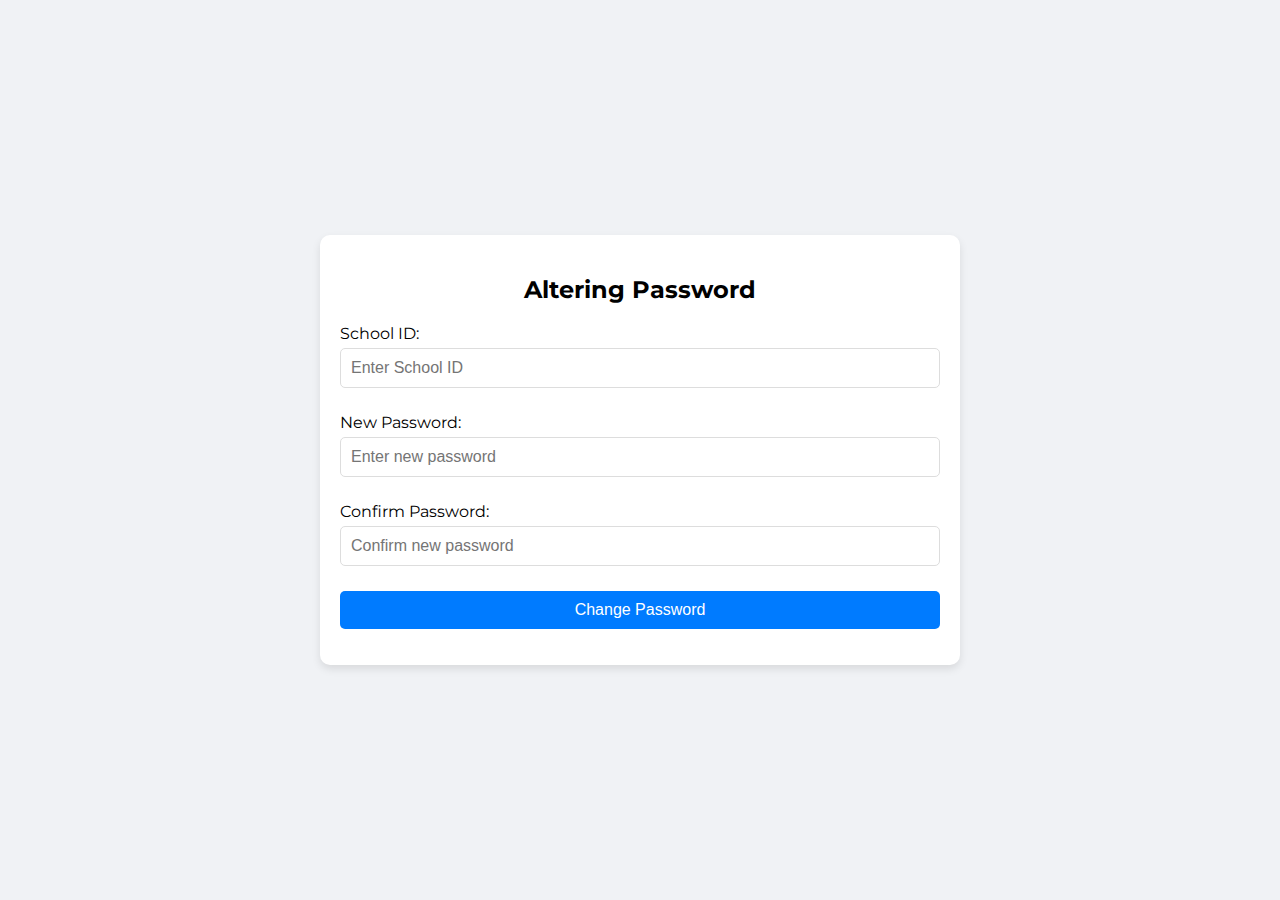
<file: admin_dashboard/templates/altering_password.html>
<!DOCTYPE html>
<html lang="en">
<head>
    <meta charset="utf-8">
    <meta name="viewport" content="width=device-width,initial-scale=1.0">
    <title>Altering Password</title>
    <link href="https://fonts.googleapis.com/css2?family=Montserrat:wght@100;200;300;400;500;600;700;800;900&display=swap" rel="stylesheet">
    <link rel="stylesheet" href="../static/css/common.css">
</head>
<body>
    <div class="container">
        <h2>Altering Password</h2>
        <div class="form-container">
            <form id="changePasswordForm">
                <div class="form-group">
                    <label for="school_id">School ID:</label>
                    <input type="text" id="school_id" name="school_id" placeholder="Enter School ID" required>
                </div>
                <div class="form-group">
                    <label for="new-password">New Password:</label>
                    <input type="password" id="new-password" name="new-password" placeholder="Enter new password" required>
                </div>
                <div class="form-group">
                    <label for="confirm-password">Confirm Password:</label>
                    <input type="password" id="confirm-password" name="confirm-password" placeholder="Confirm new password" required>
                </div>
                <button type="submit">Change Password</button>
            </form>
            <p id="message"></p>
        </div>
    </div>

    <script>
        document.getElementById('changePasswordForm').addEventListener('submit', function(event) {
            event.preventDefault();
            const school_id = document.getElementById('school_id').value;
            const newPassword = document.getElementById('new-password').value;
            const confirmPassword = document.getElementById('confirm-password').value;
            const message = document.getElementById('message');

            if (newPassword !== confirmPassword) {
                message.style.color = 'red';
                message.textContent = 'Passwords do not match!';
                return;
            }

            fetch('/change_password', {
                method: 'POST',
                headers: {
                    'Content-Type': 'application/json'
                },
                body: JSON.stringify({ school_id, newPassword })
            })
            .then(response => response.json())
            .then(data => {
                if (data.success) {
                    message.style.color = 'green';
                    message.textContent = 'Password changed successfully.';
                } else {
                    message.style.color = 'red';
                    message.textContent = 'Failed to change password: ' + data.message;
                }
            })
            .catch(error => {
                message.style.color = 'red';
                message.textContent = 'An error occurred. Please try again later.';
            });
        });
    </script>
</body>
</html>
</file>
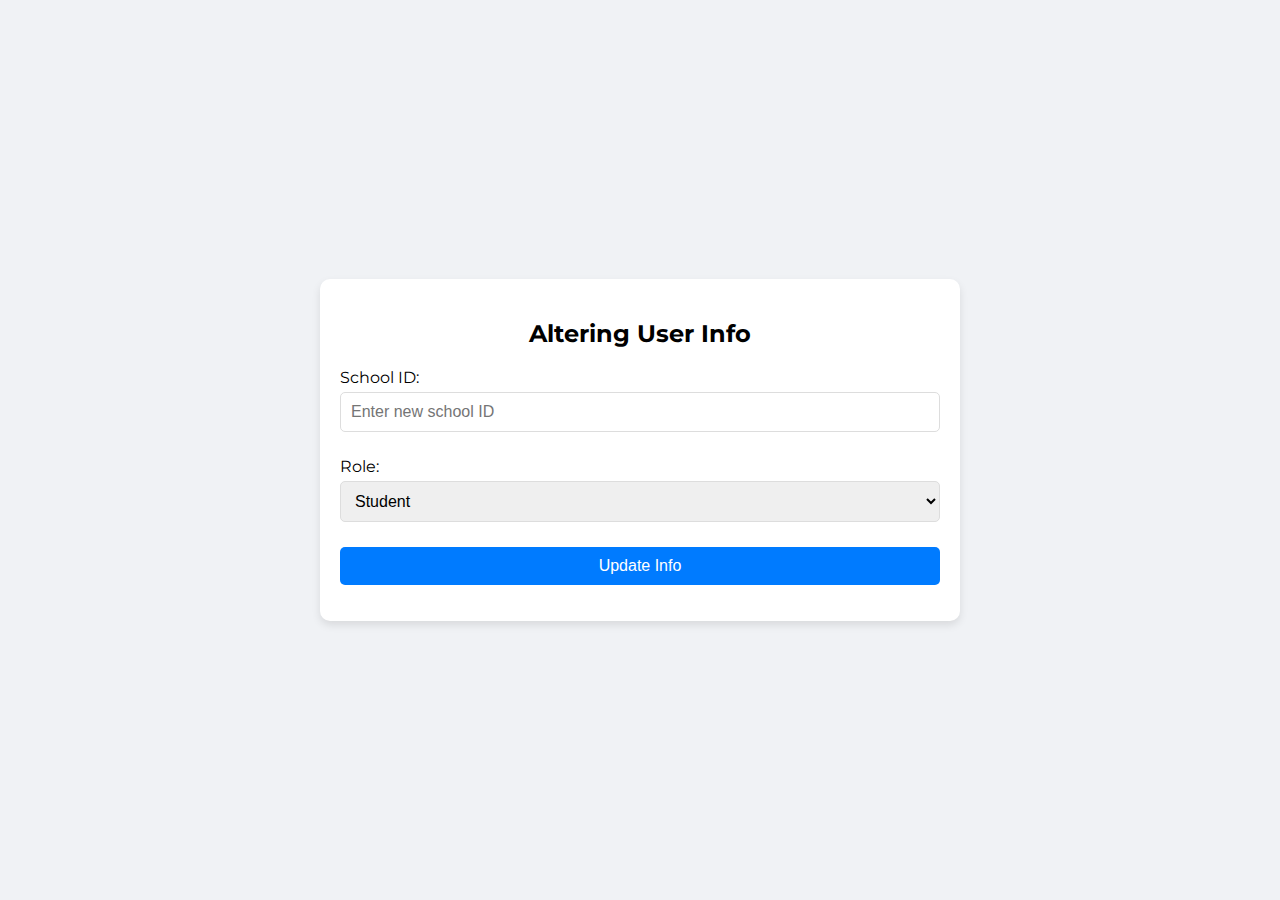
<file: admin_dashboard/templates/altering_user_info.html>
<!DOCTYPE html>
<html lang="en">
<head>
    <meta charset="utf-8">
    <meta name="viewport" content="width=device-width,initial-scale=1.0">
    <title>Altering User Info</title>
    <link href="https://fonts.googleapis.com/css2?family=Montserrat:wght@100;200;300;400;500;600;700;800;900&display=swap" rel="stylesheet">
    <link rel="stylesheet" href="../static/css/common.css">
</head>
<body>
    <div class="container">
        <h2>Altering User Info</h2>
        <div class="form-container">
            <form id="updateUserInfoForm">
                <div class="form-group">
                    <label for="school_id">School ID:</label>
                    <input type="text" id="school_id" name="school_id" placeholder="Enter new school ID" required>
                </div>
                <div class="form-group">
                    <label for="role">Role:</label>
                    <select id="role" name="role" required>
                        <option value="0">Student</option>
                        <option value="1">Teacher</option>
                    </select>
                </div>
                <button type="submit">Update Info</button>
                <p class="message" id="message"></p>
            </form>
        </div>
    </div>
    <script>
        document.getElementById('updateUserInfoForm').addEventListener('submit', function(event) {
            event.preventDefault();
            const school_id = document.getElementById('school_id').value;
            const role = document.getElementById('role').value;
            const message = document.getElementById('message');

            fetch('/update_user_info', {
                method: 'POST',
                headers: {
                    'Content-Type': 'application/json'
                },
                body: JSON.stringify({ school_id, role })
            })
            .then(response => response.json())
            .then(data => {
                if (data.success) {
                    message.style.color = 'green';
                    message.textContent = 'User info successfully updated.';
                } else {
                    message.style.color = 'red';
                    message.textContent = 'Failed to update user info: ' + data.message;
                }
            })
            .catch(error => {
                message.style.color = 'red';
                message.textContent = 'An error occurred. Please try again later.';
            });
        });
    </script>
</body>
</html>
</file>
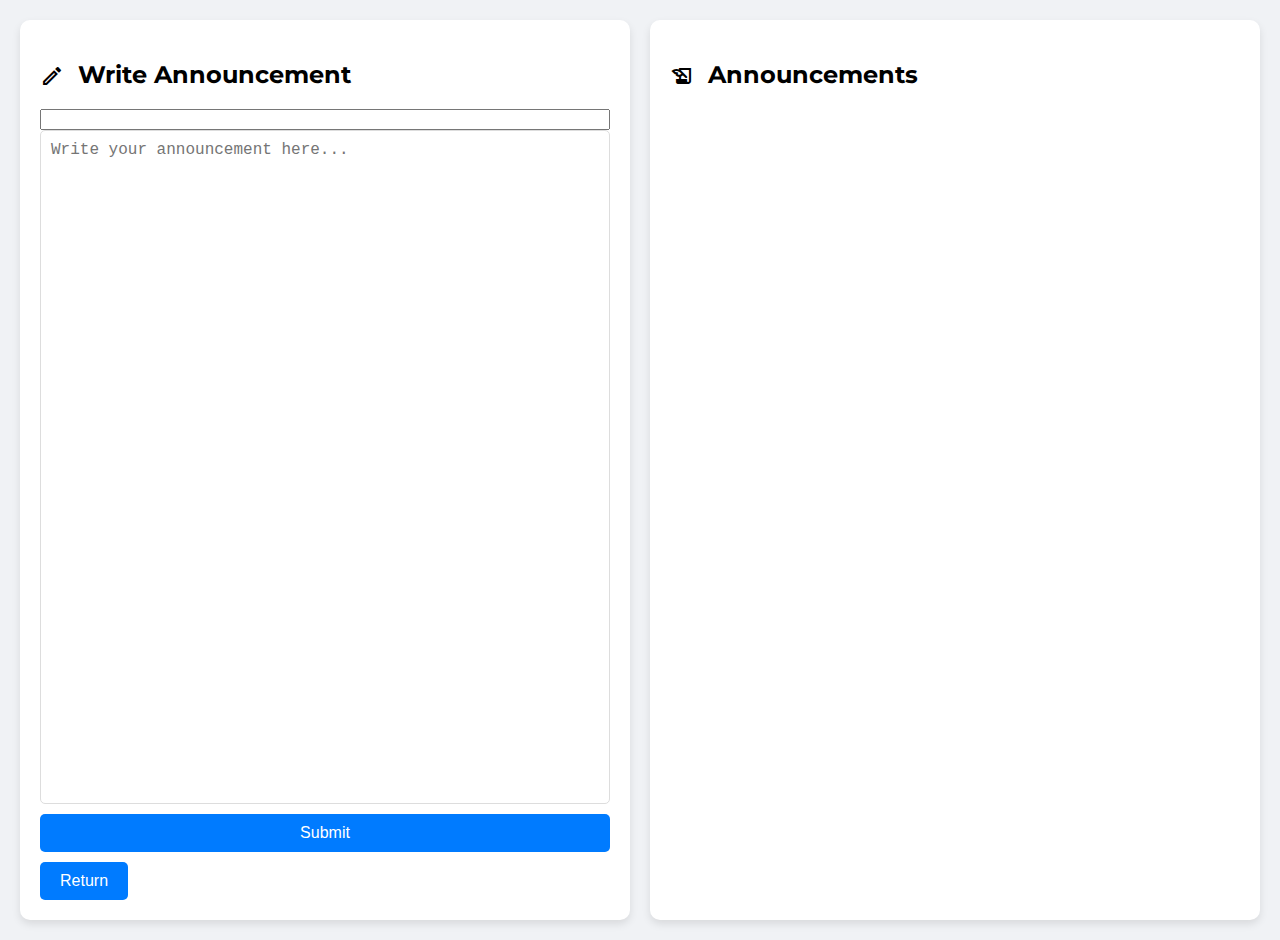
<file: admin_dashboard/templates/announcements.html>
<!DOCTYPE html>
<html lang="en">

<head>
    <meta charset="utf-8">
    <meta name="viewport" content="width=device-width,initial-scale=1.0">
    <title>Email Announcements</title>
    <link
        href="https://fonts.googleapis.com/css2?family=Montserrat:wght@100;200;300;400;500;600;700;800;900&display=swap"
        rel="stylesheet">
    <link href="https://fonts.googleapis.com/icon?family=Material+Icons+Outlined" rel="stylesheet">
    <link rel="stylesheet" href="../static/css/email.css">
</head>

<body>
    <div class="container">
        <div class="left">
            <h2><span class="material-icons-outlined">edit</span>&nbsp Write Announcement</h2>
            <input type="text" id="announcementTitle" />
            <textarea id="announcementText" maxlength="500" placeholder="Write your announcement here..."
                onkeydown="handleKeyDown(event)"></textarea>
            <button onclick="addAnnouncement()">Submit</button>
            <a href="{{ url_for('index') }}" target="_blank"><button>Return</button></a>
        </div>
        <div class="right">
            <h2><span class="material-icons-outlined">history_edu</span>&nbsp; Announcements
            </h2>
            <div id="announcementHistory"></div>
        </div>
    </div>

    <script>


        function handleKeyDown(event) {
            if (event.key === 'Enter') {
                event.preventDefault(); // 阻止默认的回车换行行为
                addAnnouncement();
            }
        }

        async function addAnnouncement() {
            var text = document.getElementById('announcementText').value;
            var title = document.getElementById('announcementTitle').value;
            if (text.length === 0 || title.length === 0) return;

            var announcementHistory = document.getElementById('announcementHistory');
            var announcementDiv = document.createElement('div');
            announcementDiv.className = 'announcement';
            announcementDiv.setAttribute('data-fulltext', text); // 存储完整内容

            if (text.length > 100) {
                text = text.substring(0, 100) + '...';
            }
            announcementDiv.textContent = title;
            // 删除键
            var deleteButton = document.createElement('button');
            deleteButton.className = 'delete-btn';
            deleteButton.innerHTML = '&times;';
            deleteButton.onclick = function () {
                deleteAnnouncement(announcementDiv);
            };
            announcementDiv.appendChild(deleteButton);
            // 添加到历史记录
            announcementHistory.appendChild(announcementDiv);

            // 更新主页上的历史公告
            updateMainPageAnnouncements(text);

            // 清空输入框
            document.getElementById('announcementText').value = '';

            // 调用后端API保存到数据库
            await saveAnnouncementToDatabase(title, text);
        }

        function deleteAnnouncement(element) {
            var text = element.getAttribute('data-fulltext');
            var announcements = JSON.parse(localStorage.getItem('announcements')) || [];
            var index = announcements.indexOf(text);
            if (index > -1) {
                announcements.splice(index, 1);
                localStorage.setItem('announcements', JSON.stringify(announcements));
            }
            element.remove();
        }

        function updateMainPageAnnouncements(text) {
            var announcements = JSON.parse(localStorage.getItem('announcements')) || [];
            announcements.push(text);
            localStorage.setItem('announcements', JSON.stringify(announcements));
        }

        document.addEventListener('DOMContentLoaded', () => {
            var announcements = [];
            var announcementHistory = document.getElementById('announcementHistory');

            announcements.forEach(text => {
                var announcementDiv = document.createElement('div');
                announcementDiv.className = 'announcement';
                if (text.length > 100) {
                    announcementDiv.textContent = text.substring(0, 100) + '...';
                } else {
                    announcementDiv.textContent = text;
                }
                announcementDiv.setAttribute('data-fulltext', text);
                announcementHistory.appendChild(announcementDiv);
            });
        });

        async function deleteAllAnnouncements() {
            try {
                const response = await fetch('/delete_all_announcements', {
                    method: 'DELETE',
                });

                if (!response.ok) {
                    throw new Error('Failed to delete all announcements');
                }

                const result = await response.json();
                if (!result.success) {
                    throw new Error(result.message);
                }

                // 清空前端的历史公告
                localStorage.removeItem('announcements');
                const announcementHistory = document.getElementById('announcementHistory');
                if (announcementHistory) {
                    announcementHistory.innerHTML = '';
                }

                alert('All announcements deleted successfully!');
            } catch (error) {
                console.error('Error:', error);
                alert('An error occurred while deleting all announcements. Please try again later.');
            }
        }

        async function saveAnnouncementToDatabase(title, content) {
            try {
                const response = await fetch('/create_announcement', {
                    method: 'POST',
                    headers: {
                        'Content-Type': 'application/json'
                    },
                    body: JSON.stringify({ title: title, content: content })
                });

                if (!response.ok) {
                    throw new Error('Failed to save announcement to database');
                }

                const result = await response.json();
                if (!result.success) {
                    throw new Error(result.message);
                }

                alert('Announcement saved successfully!');
            } catch (error) {
                console.error('Error:', error);
                alert('An error occurred while saving the announcement. Please try again later.');
            }
        }
    </script>
</body>

</html>
</file>
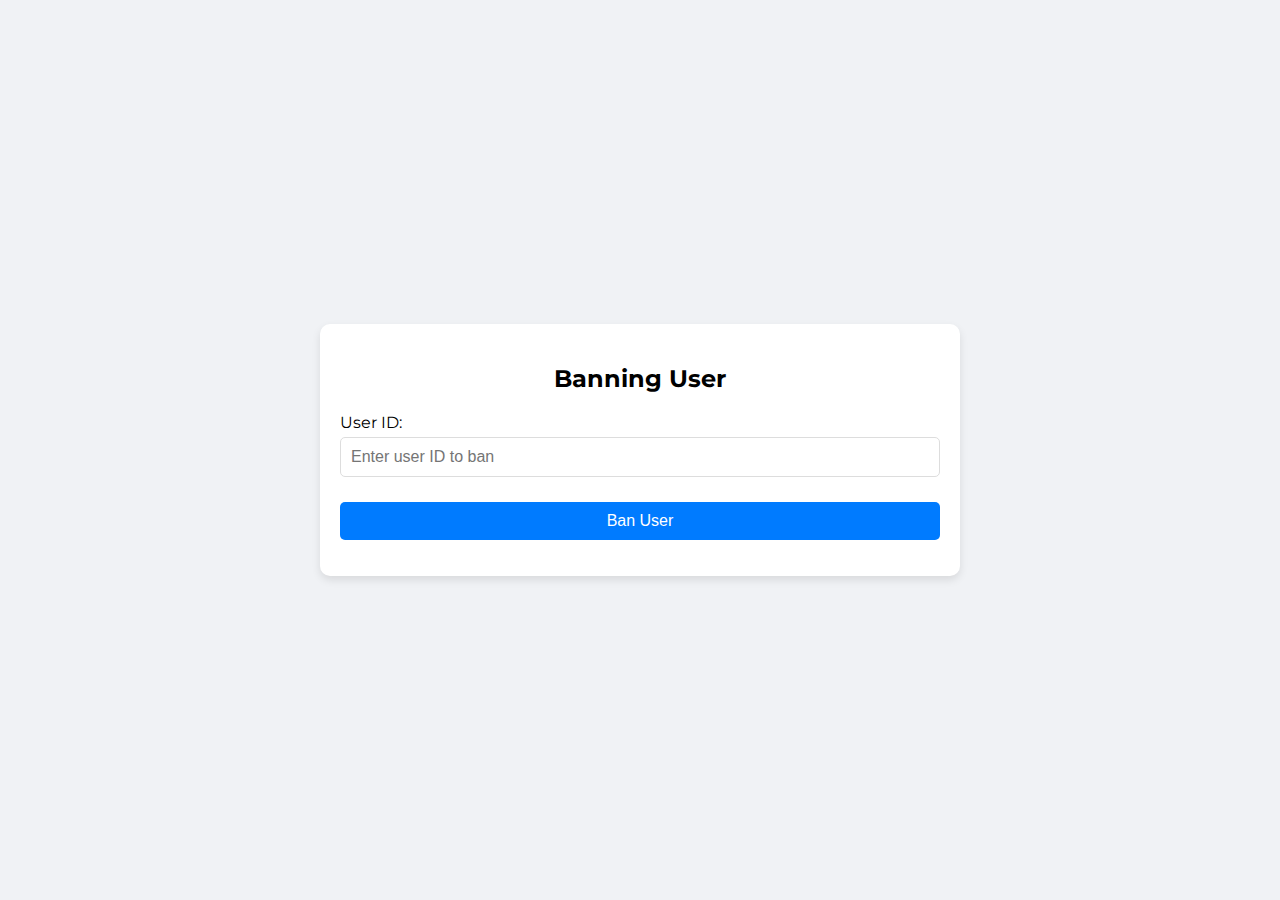
<file: admin_dashboard/templates/banning_user.html>
<!DOCTYPE html>
<html lang="en">
<head>
    <meta charset="utf-8">
    <meta name="viewport" content="width=device-width,initial-scale=1.0">
    <title>Banning User</title>
    <link href="https://fonts.googleapis.com/css2?family=Montserrat:wght@100;200;300;400;500;600;700;800;900&display=swap" rel="stylesheet">
    <link rel="stylesheet" href="../static/css/common.css">
</head>
<body>
    <div class="container">
        <h2>Banning User</h2>
        <div class="form-container">
            <form id="banUserForm">
                <div class="form-group">
                    <label for="user_id">User ID:</label>
                    <input type="text" id="user_id" name="user_id" placeholder="Enter user ID to ban">
                </div>
                
                <button type="submit">Ban User</button>
            </form>
            <p id="message"></p>
        </div>
    </div>
</body>
<script>
    document.getElementById('banUserForm').addEventListener('submit', function(event) {
        event.preventDefault();
        const user_id = document.getElementById('user_id').value;
        const message = document.getElementById('message');

        fetch('/ban_user', {
            method: 'POST',
            headers: {
                'Content-Type': 'application/json'
            },
            body: JSON.stringify({ user_id })
        })
        .then(response => response.json())
        .then(data => {
            if (data.success) {
                message.style.color = 'green';
                message.textContent = 'User successfully banned.';
            } else {
                message.style.color = 'red';
                message.textContent = 'Failed to ban user: ' + data.message;
            }
        })
        .catch(error => {
            message.style.color = 'red';
            message.textContent = 'An error occurred. Please try again later.';
        });
    });
</script>
</html>
</file>
<file: admin_dashboard/static/css/common.css>
body {
    font-family: 'Montserrat', sans-serif;
    display: flex;
    justify-content: center;
    align-items: center;
    height: 100vh;
    margin: 0;
    background-color: #f0f2f5;
}

.container {
    width: 100%;
    max-width: 600px;
    padding: 20px;
    background: #fff;
    border-radius: 10px;
    box-shadow: 0 4px 8px rgba(0, 0, 0, 0.1);
    text-align: center;
}

h2 {
    margin-bottom: 20px;
}

.form-container {
    width: 100%;
}

.form-group {
    margin-bottom: 15px;
    text-align: left;
}

label {
    display: block;
    margin-bottom: 5px;
}

input[type="text"],
input[type="password"],
input[type="email"],
textarea,
select {
    width: 100%;
    padding: 10px;
    margin-bottom: 10px;
    border: 1px solid #ddd;
    border-radius: 5px;
    box-sizing: border-box;
    font-size: 16px;
}

textarea {
    resize: none;
    height: 100px;
}

button {
    width: 100%;
    padding: 10px;
    font-size: 16px;
    border: none;
    border-radius: 5px;
    background-color: #007bff;
    color: white;
    cursor: pointer;
}

button:hover {
    background-color: #0056b3;
}
</file>
<file: admin_dashboard/static/css/email.css>
body {
    font-family: 'Montserrat', sans-serif;
    display: flex;
    height: 100vh;
    margin: 0;
    padding: 20px;
    background-color: #f0f2f5;
}

.container {
    display: flex;
    width: 100%;
    gap: 20px;
}

.left, .right {
    flex: 1;
    padding: 20px;
    background: #fff;
    border-radius: 10px;
    box-shadow: 0 4px 8px rgba(0, 0, 0, 0.1);
    display: flex;
    flex-direction: column;
}

.left textarea {
    flex: 1;
    resize: none;
    border: 1px solid #ddd;
    border-radius: 5px;
    padding: 10px;
    font-size: 16px;
}

.left button {
    align-self: left;
    padding: 10px 20px;
    font-size: 16px;
    border: none;
    border-radius: 5px;
    background-color: #007bff;
    color: white;
    cursor: pointer;
    margin-top: 10px;
}

.right {
    flex: 1;
    padding: 20px;
    background: #fff;
    border-radius: 10px;
    box-shadow: 0 4px 8px rgba(0, 0, 0, 0.1);
    display: flex;
    flex-direction: column;
    overflow-y: auto; /* 启用滚动功能 */
    max-height: 100vh; /* 设置最大高度 */
    position: relative; /* 允许内部的子元素使用绝对定位 */
}

.right .announcement {
    background: #f9f9f9;
    border: 1px solid #ddd;
    border-radius: 5px;
    padding: 10px;
    margin-bottom: 10px;
    word-break: break-word;
    position: relative;
    z-index: 1; /* 确保默认情况下的层次 */
}

.right .announcement:hover {
    z-index: 1000; /* 当鼠标悬停时，将该项提升到最高层 */
    background: #fff; /* 可选，改变背景颜色以便于区分 */
    padding: 20px; /* 可选，增加填充以便于更好地显示内容 */
    box-shadow: 0 4px 8px rgba(0, 0, 0, 0.3); /* 可选，增加阴影以便于更好地显示内容 */
}
.material-icons-outlined {
    vertical-align: middle;
    line-height: 1px;
    
  }
.delete-btn{
    background: none;
    border: none;
    color: red;
    font-size: 1.2em;
    cursor: pointer;
    float: right;
}
.delete-all-btn {
    align-self: center;
    padding: 10px 20px;
    font-size: 16px;
    border: none;
    border-radius: 5px;
    background-color: #ff0000;
    color: white;
    cursor: pointer;
    margin-top: 10px;
}
</file>
